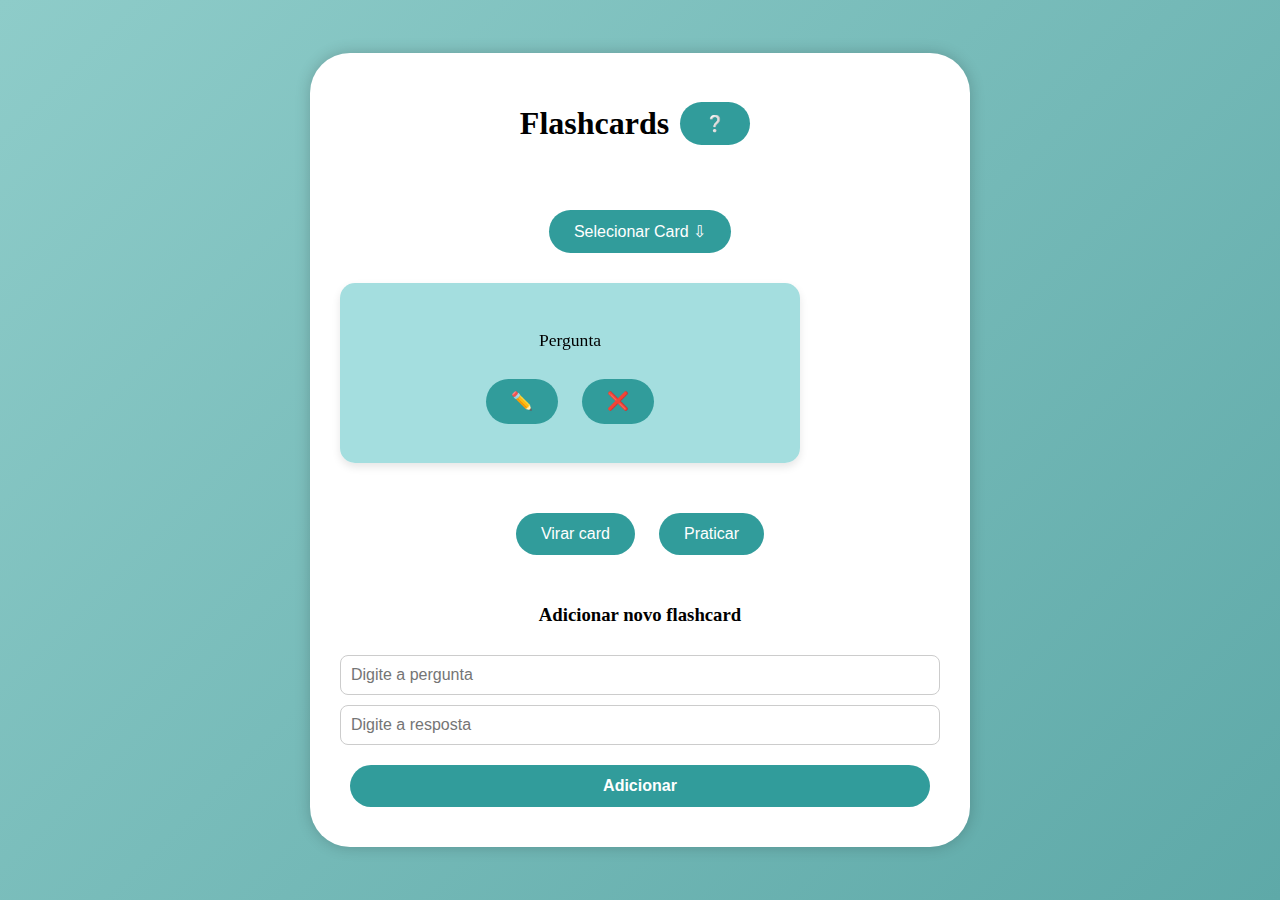
<file: index.html>
<!DOCTYPE html>
<html lang="pt-BR">
<head>
  <meta charset="UTF-8" />
  <meta name="viewport" content="width=device-width, initial-scale=1.0" />
  <title>Flashcards</title>
  <link rel="stylesheet" href="styles.css" />
</head>
<body>

  <div class="flashcard-container">
    <div class="header-container">
      <h1>Flashcards</h1>
      <button id="help">❔</button>
    </div>
    <div id="score-container">
      Acertos: <span id="score">0/0</span>
    </div>

    <!-- Parte que mostra os cards escritos -->
    <button id="toggle-card-list">Selecionar Card ⇩</button>
    <div id="card-list-container" class="collapsed">
      <div id="card-list" class="card-list"></div>
    </div>

    <!-- Parte que mostra os cards -->
    <div id="card" class="card">
      
      <div class="front">
        <p id="question">Pergunta</p>
        <div class="card-actions">
          <button id="edit" data-index="0">✏️</button>
          <button id="delete" data-index="0">❌</button>
        </div>
      </div>
      <div class="back">
        <p id="answer">Resposta</p>
        <div class="feedback-buttons">
          <button id="right">Acertou</button>
          <button id="wrong">Errou</button>
        </div>
      </div>
      </div>
      
      <div id="bottom-buttons">
        <button id="flip-card">Virar card</button>
        <button id="practice">Praticar</button>
      </div>
    
      <!-- Parte para praticar com os cards, inicialmente invisível -->
      <div id="practice-section" style="display: none;">
        <h2>Praticando...</h2>
        <div id="practice-card" class="card">
          <div class="front">
            <p id="practice-question">Pergunta</p>
          </div>
          <div class="back">
            <p id="practice-answer">Resposta</p>
            <div class="feedback-buttons">
              <button id="practice-right">Acertou</button>
              <button id="practice-wrong">Errou</button>
            </div>
          </div>
        </div>
      
        <button id="practice-flip-card">Virar card</button>
        <button id="next-practice-card">Próximo</button>
      </div>

      <!-- Parte que mostra os resultados da prática -->
      <div id="practice-summary" style="display: none;">
        <h3>Resumo</h3>
        <p id="practice-stats"></p>
        <button onclick="location.reload()">Voltar</button>
      </div>

    <!-- Parte para adicionar um card -->
    <form id="add-form">
        <h3>Adicionar novo flashcard</h3>
        <input type="text" id="new-question" placeholder="Digite a pergunta" required />
        <input type="text" id="new-answer" placeholder="Digite a resposta" required />
        <button type="submit">Adicionar</button>
    </form>

  </div>

  <script src="script.js"></script>
</body>
</html>
</file>
<file: styles.css>
/* ======Configurações gerais da página====== */
body {
  font-family:Verdana;
  display: flex;
  justify-content: center;
  align-items: center;
  height: 100vh;
  background: linear-gradient(135deg, #8eccc9, #5ea9a8);
  margin: 0;
}
/* ======Configurações gerais da página====== */

/* ======Configurações da parte que vão os cards====== */
.flashcard-container {
  width: 600px;
  text-align: center;
  background-color: white;
  padding: 30px;
  border-radius: 40px;
  box-shadow: 0 0 15px rgba(0, 0, 0, 0.2);
}
.header-container{
  margin: auto;
  width: fit-content;
  align-items: center;
  display: flex;
  gap: 1px;
}

#score-container {
  visibility:hidden;
  font-size: 1.2em;
  margin-bottom: 15px;
  color: black;
  font-weight: bold;
}
/* ======Configurações da parte que vão os cards====== */

/* ======Configurações dos cards====== */
.card {
  width: 100%;
  height: 200px;
  position: relative;
  transform-style: preserve-3d;
  transition: transform 0.6s;
  margin: 20px auto;
}

.card.is-flipped {
  transform: rotateY(180deg);
}
.card .front,
.card .back {
  position: absolute;
  width: 70%;
  height: 70%;
  backface-visibility: hidden;
  border-radius: 15px;
  background: rgba(154, 218, 220, 0.9);
  display: flex;
  flex-direction: column;
  align-items: center;
  justify-content: center;
  padding: 20px;
  font-size: 1.1em;
  box-shadow: 0 4px 8px rgba(0, 0, 0, 0.1);
}

.card .back {
  transform: rotateY(180deg);
}
.card-list {
  display: flex;
  flex-wrap: wrap;
  gap: 10px;
  justify-content: center;
  margin: 20px 0;
}

#card-list-container {
  max-height: 0;
  overflow: hidden;
  transition: max-height 0.3s ease;
}

#card-list-container.expanded {
  max-height: 300px; 
}

.card-button {
  background-color: #319c9b;
  border: none;
  border-radius: 8px;
  padding: 10px 15px;
  font-size: 0.95em;
  cursor: pointer;
  transition: background-color 0.2s;
}

.card-button:hover {
  background-color: #a3d4d3;
}
/* ======Configurações dos cards====== */

/* ======Configurações gerais dos botões====== */
button {
  margin: 10px;
  padding: 12px 25px;
  border: none;
  border-radius: 25px;
  background-color: #319c9b;
  color: white;
  font-size: 1em;
  cursor: pointer;
  transition: background-color 0.3s, transform 0.2s;
}

button:hover {
  background-color: #2c9484;
}

button:active {
  transform: scale(0.95);
}
/* ======Configurações gerais dos botões====== */

/* ======Configurações de botões mais específicos====== */
.feedback-buttons {
  backface-visibility: hidden;
  margin: 10px;
  display: flex;
  gap: 10px;
}
.feedback-buttons button {
  padding: 10px 20px;
  border: none;
  border-radius: 25px;
  color: white;
  font-size: 1em;
  cursor: pointer;
}
#mark-wrong {
  background-color: #319c9b;
}
/* ======Configurações de botões mais específicos====== */

/* ======Configurações dos forms para adicionar cards====== */
form {
  margin-top: 20px;
  display: flex;
  flex-direction: column;
  gap: 10px;
}

form input {
  padding: 10px;
  border: 1px solid #ccc;
  border-radius: 8px;
  font-size: 1em;
}

form button[type="submit"] {
  background-color: #319c9b;
  font-weight: bold;
}
/* ======Configurações dos forms para adicionar cards====== */
</file>
